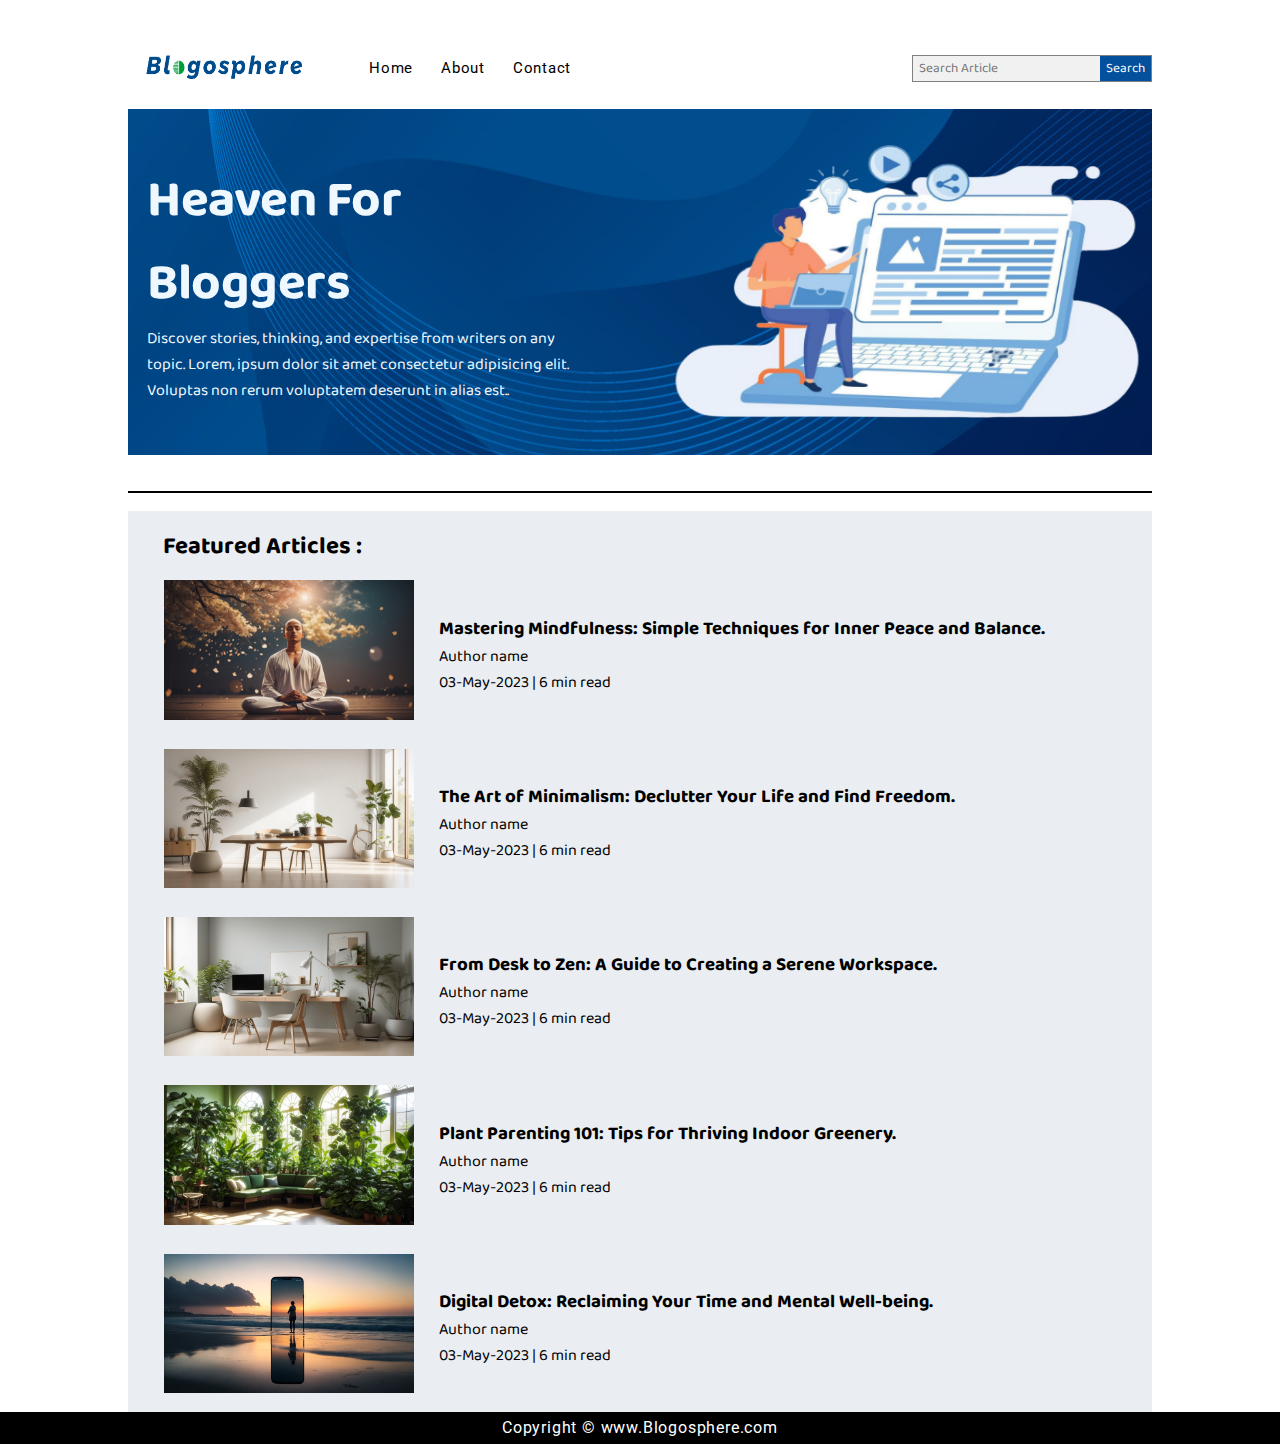
<file: index.html>
<!DOCTYPE html>
<html lang="en">

<head>
    <meta charset="UTF-8">
    <meta http-equiv="X-UA-Compatible" content="IE=edge">
    <meta name="viewport" content="width=device-width, initial-scale=1.0">
    <link rel="stylesheet" href="/css/utils.css">
    <link rel="stylesheet" href="/css/style.css">
    <link rel="stylesheet" href="/css/contact.css">
    <link rel="stylesheet" href="/css/phone.css">
    <link rel="icon" href="/images/logo.png" type="image/icon type">
    <title>Blogosphere - Home</title>
</head>

<body>
    <nav class="navigation container d-flex font-baloo">
        <div class="nav-left d-flex"><a href="/"><img src="/images/logo2.png" alt="Blogosphere"></a>
            <ul class="d-flex font-roboto">
                <li><a href="/">Home</a></li>
                <li><a href="javascript:alert('Sorry! This page is Currently Not Available.')">About</a></li>
                <li><a href="/contact.html">Contact</a></li>
            </ul>
        </div>
        <div class="nav-right d-flex">
            <form action="/search.html">
                <input type="search" class="form-input font-baloo" name="query" placeholder="Search Article"><button
                    class="btn font-baloo">Search</button>
            </form>
        </div>
    </nav>

    <div class="content container d-flex">
        <div class="content-left d-flex font-baloo">
            <h1>Heaven For Bloggers</h1>
            <p>Discover stories, thinking, and expertise from writers on any topic. Lorem, ipsum dolor sit amet
                consectetur adipisicing elit. Voluptas non rerum voluptatem deserunt in alias est..</p>
        </div>
        <div class="content-right d-flex">
            <img src="/images/nav-img.png" alt="Blogosphere">
        </div>
    </div>
    <div class="container">
        <hr>
    </div>
    <div class="articles container font-baloo">
        <h2>Featured Articles : </h2>
        <div class="article d-flex">
            <div class="article-img"><img src="/images/article.jpg" alt="articles"></div>
            <div class="article-content">
                <a href="/BlogPost.html">
                    <h3>Mastering Mindfulness: Simple Techniques for Inner Peace and Balance.</h3>
                </a>
                <div><span>Author name</span></div>
                <span>03-May-2023 | 6 min read</span>
            </div>
        </div>
        <div class="article d-flex">
            <div class="article-img"><img src="/images/3.png" alt="articles"></div>
            <div class="article-content">
                <a href="/BlogPost.html">
                    <h3>The Art of Minimalism: Declutter Your Life and Find Freedom.</h3>
                </a>
                <div><span>Author name</span></div>
                <span>03-May-2023 | 6 min read</span>
            </div>
        </div>
        <div class="article d-flex">
            <div class="article-img"><img src="/images/2.png" alt="articles"></div>
            <div class="article-content">
                <a href="/BlogPost.html">
                    <h3>From Desk to Zen: A Guide to Creating a Serene Workspace.</h3>
                </a>
                <div><span>Author name</span></div>
                <span>03-May-2023 | 6 min read</span>
            </div>
        </div>
        <div class="article d-flex">
            <div class="article-img"><img src="/images/1.png" alt="articles"></div>
            <div class="article-content">
                <a href="/BlogPost.html">
                    <h3>Plant Parenting 101: Tips for Thriving Indoor Greenery.</h3>
                </a>
                <div><span>Author name</span></div>
                <span>03-May-2023 | 6 min read</span>
            </div>
        </div>
        <div class="article d-flex">
            <div class="article-img"><img src="/images/4.jpg" alt="articles"></div>
            <div class="article-content">
                <a href="/BlogPost.html">
                    <h3>Digital Detox: Reclaiming Your Time and Mental Well-being.</h3>
                </a>
                <div><span>Author name</span></div>
                <span>03-May-2023 | 6 min read</span>
            </div>
        </div>

    </div>
    <div class="footer m-auto d-flex font-roboto">
        Copyright &copy www.Blogosphere.com
    </div>
</body>

</html>
</file>
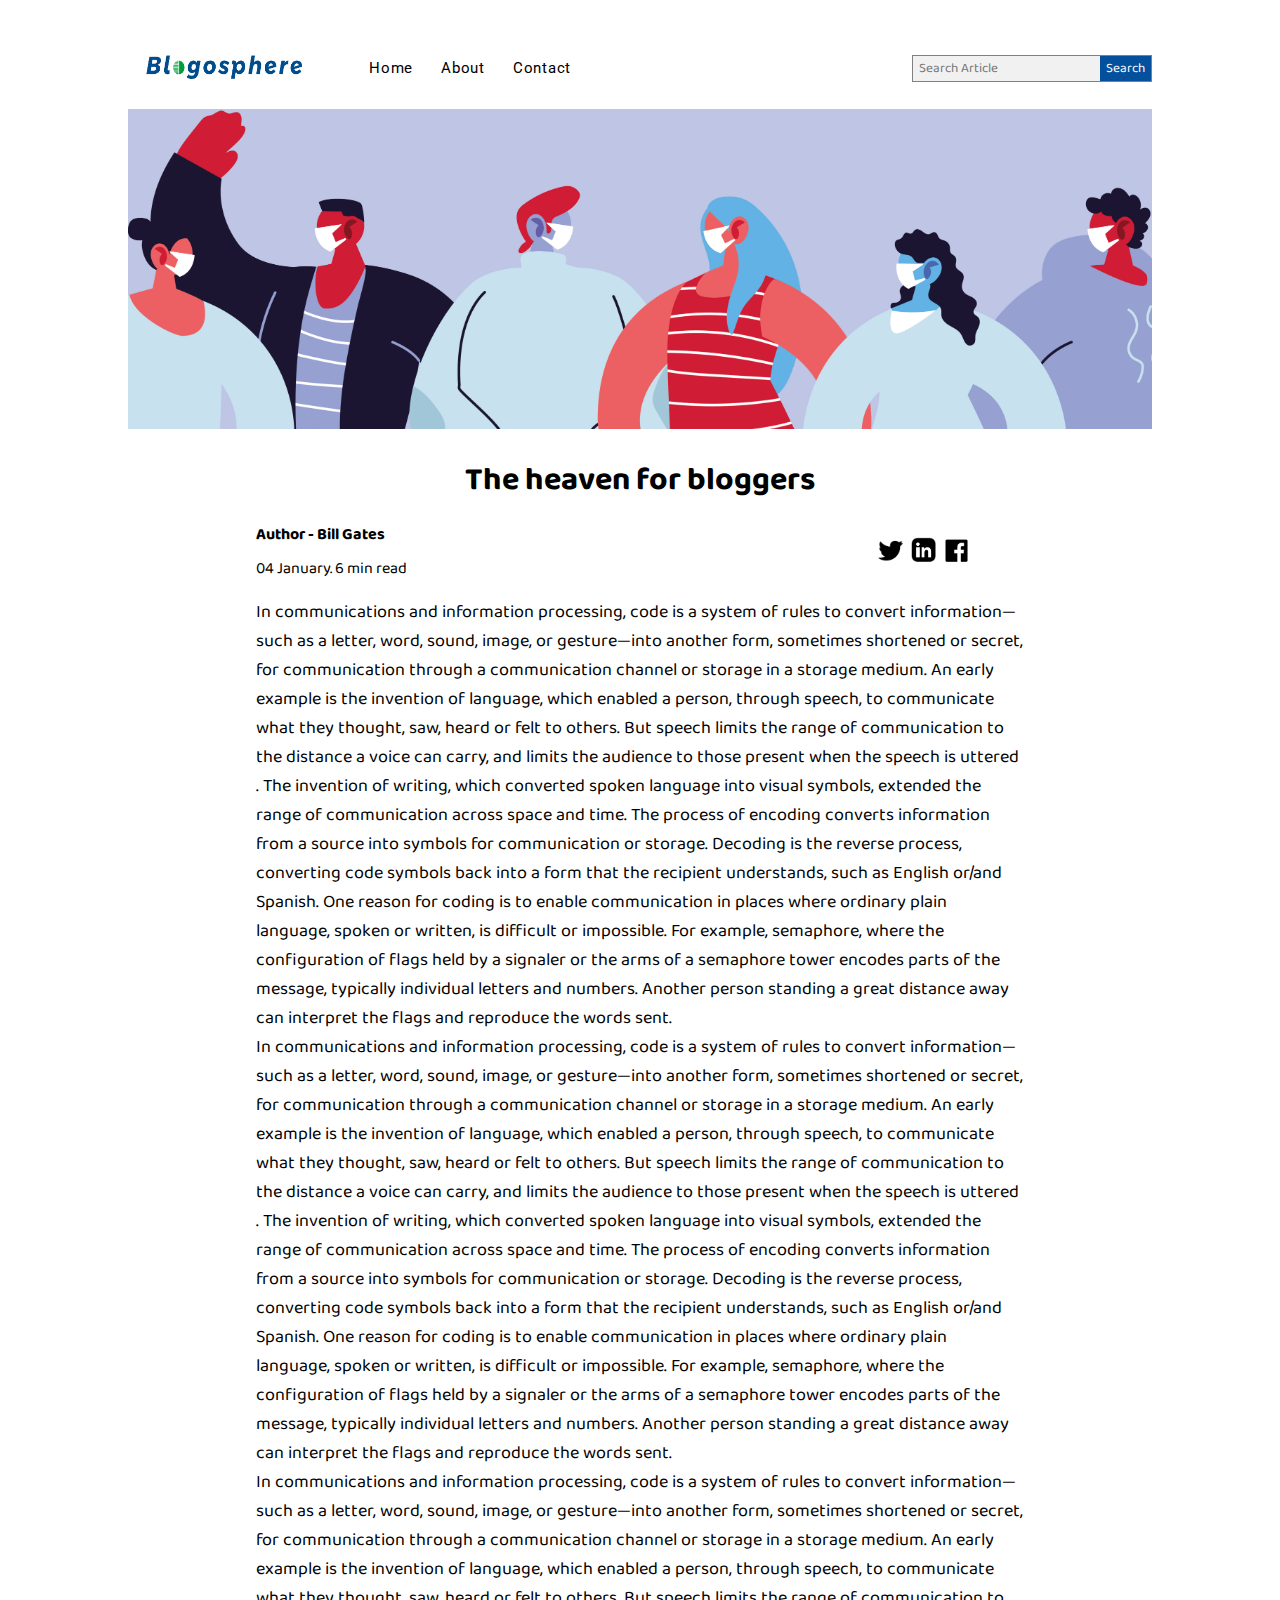
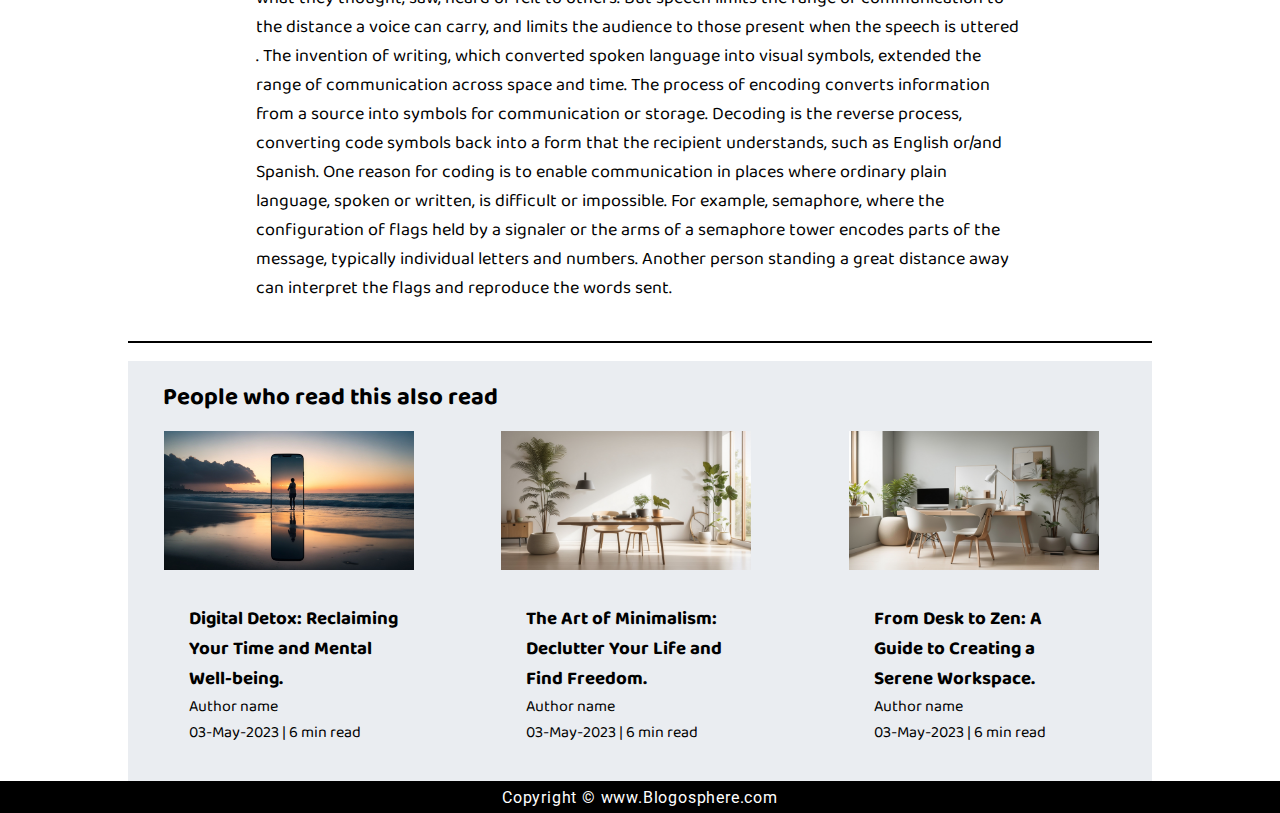
<file: BlogPost.html>
<!DOCTYPE html>
<html lang="en">

<head>
    <meta charset="UTF-8">
    <meta http-equiv="X-UA-Compatible" content="IE=edge">
    <meta name="viewport" content="width=device-width, initial-scale=1.0">
    <link rel="stylesheet" href="/css/utils.css">
    <link rel="stylesheet" href="/css/style.css">
    <link rel="stylesheet" href="/css/BlogPost.css">
    <link rel="stylesheet" href="/css/phone.css">
    <link rel="icon" href="/images/logo.png" type="image/icon type">
    <title>Blogosphere - Blogs</title>
</head>

<body>
    <nav class="navigation container d-flex font-baloo">
        <div class="nav-left d-flex"><a href="/"><img src="/images/logo2.png" alt="Blogosphere"></a>
            <ul class="d-flex font-roboto">
                <li><a href="/">Home</a></li>
                <li><a href="javascript:alert('Sorry! This page is Currently Not Available.')">About</a></li>
                <li><a href="/contact.html">Contact</a></li>
            </ul>
        </div>
        <div class="nav-right d-flex">
            <form action="/search.html">
                <input type="search" class="form-input font-baloo" name="query" placeholder="Search Article"><button
                    class="btn font-baloo">Search</button>
            </form>
        </div>
    </nav>
    <div class="post-img container">
        <img src="images/img-2.png" alt="Articles">
    </div>
    <div class="blog-post-content container-2">
        <h1 class="font-baloo">The heaven for bloggers</h1>
        <div class="blogpost-meta">
            <div class="author-info">
                <div>
                    <b class="font-baloo">
                        Author - Bill Gates
                    </b>
                </div>
                <div class="font-baloo">04 January. 6 min read</div>
            </div>
            <div class="social">
                <img src="images/twitter.png" alt="twitter" class="icon">
                <img src="images/linkedin.png" alt="LinkedIn" class="icon">
                <img src="images/facebook.png" alt="Facebook" class="icon">

            </div>
        </div>
        <p class="font-baloo">In communications and information processing, code is a system of rules to convert
            information—such as a letter, word, sound, image, or gesture—into another form, sometimes shortened or
            secret, for communication through a communication channel or storage in a storage medium. An early example
            is the invention of language, which enabled a person, through speech, to communicate what they thought, saw,
            heard or felt to others. But speech limits the range of communication to the distance a voice can carry, and
            limits the audience to those present when the speech is uttered . The invention of writing, which converted
            spoken language into visual symbols, extended the range of communication across space and time.

            The process of encoding converts information from a source into symbols for communication or storage.
            Decoding is the reverse process, converting code symbols back into a form that the recipient understands,
            such as English or/and Spanish.

            One reason for coding is to enable communication in places where ordinary plain language, spoken or written,
            is difficult or impossible. For example, semaphore, where the configuration of flags held by a signaler or
            the arms of a semaphore tower encodes parts of the message, typically individual letters and numbers.
            Another person standing a great distance away can interpret the flags and reproduce the words sent.
        <p class="font-baloo">In communications and information processing, code is a system of rules to convert
            information—such as a letter, word, sound, image, or gesture—into another form, sometimes shortened or
            secret, for communication through a communication channel or storage in a storage medium. An early example
            is the invention of language, which enabled a person, through speech, to communicate what they thought, saw,
            heard or felt to others. But speech limits the range of communication to the distance a voice can carry, and
            limits the audience to those present when the speech is uttered . The invention of writing, which converted
            spoken language into visual symbols, extended the range of communication across space and time.

            The process of encoding converts information from a source into symbols for communication or storage.
            Decoding is the reverse process, converting code symbols back into a form that the recipient understands,
            such as English or/and Spanish.

            One reason for coding is to enable communication in places where ordinary plain language, spoken or written,
            is difficult or impossible. For example, semaphore, where the configuration of flags held by a signaler or
            the arms of a semaphore tower encodes parts of the message, typically individual letters and numbers.
            Another person standing a great distance away can interpret the flags and reproduce the words sent.</p>
        <p class="font-baloo">In communications and information processing, code is a system of rules to convert
            information—such as a letter, word, sound, image, or gesture—into another form, sometimes shortened or
            secret, for communication through a communication channel or storage in a storage medium. An early example
            is the invention of language, which enabled a person, through speech, to communicate what they thought, saw,
            heard or felt to others. But speech limits the range of communication to the distance a voice can carry, and
            limits the audience to those present when the speech is uttered . The invention of writing, which converted
            spoken language into visual symbols, extended the range of communication across space and time.

            The process of encoding converts information from a source into symbols for communication or storage.
            Decoding is the reverse process, converting code symbols back into a form that the recipient understands,
            such as English or/and Spanish.

            One reason for coding is to enable communication in places where ordinary plain language, spoken or written,
            is difficult or impossible. For example, semaphore, where the configuration of flags held by a signaler or
            the arms of a semaphore tower encodes parts of the message, typically individual letters and numbers.
            Another person standing a great distance away can interpret the flags and reproduce the words sent.</p>
    </div>

    <div class="container">
        <hr>
    </div>
    <div class="articles container font-baloo">
        <h2>People who read this also read</h2>
        <div class="row">
            <div class="article more-post">
                <div class="article-img"><img src="/images/4.jpg" alt="articles"></div>
                <div class="article-content">
                    <a href="/BlogPost.html">
                        <h3>Digital Detox: Reclaiming Your Time and Mental Well-being.</h3>
                    </a>
                    <div><span>Author name</span></div>
                    <span>03-May-2023 | 6 min read</span>
                </div>
            </div>
            <div class="article more-post">
                <div class="article-img"><img src="/images/3.png" alt="articles"></div>
                <div class="article-content">
                    <a href="/BlogPost.html">
                        <h3>The Art of Minimalism: Declutter Your Life and Find Freedom.</h3>
                    </a>
                    <div><span>Author name</span></div>
                    <span>03-May-2023 | 6 min read</span>
                </div>
            </div>
            <div class="article more-post">
                <div class="article-img"><img src="/images/2.png" alt="articles"></div>
                <div class="article-content">
                    <a href="/BlogPost.html">
                        <h3>From Desk to Zen: A Guide to Creating a Serene Workspace.</h3>
                    </a>
                    <div><span>Author name</span></div>
                    <span>03-May-2023 | 6 min read</span>
                </div>
            </div>

        </div>
    </div>
    <div class="footer m-auto d-flex font-roboto">
        Copyright &copy www.Blogosphere.com
    </div>
</body>

</html>
</file>
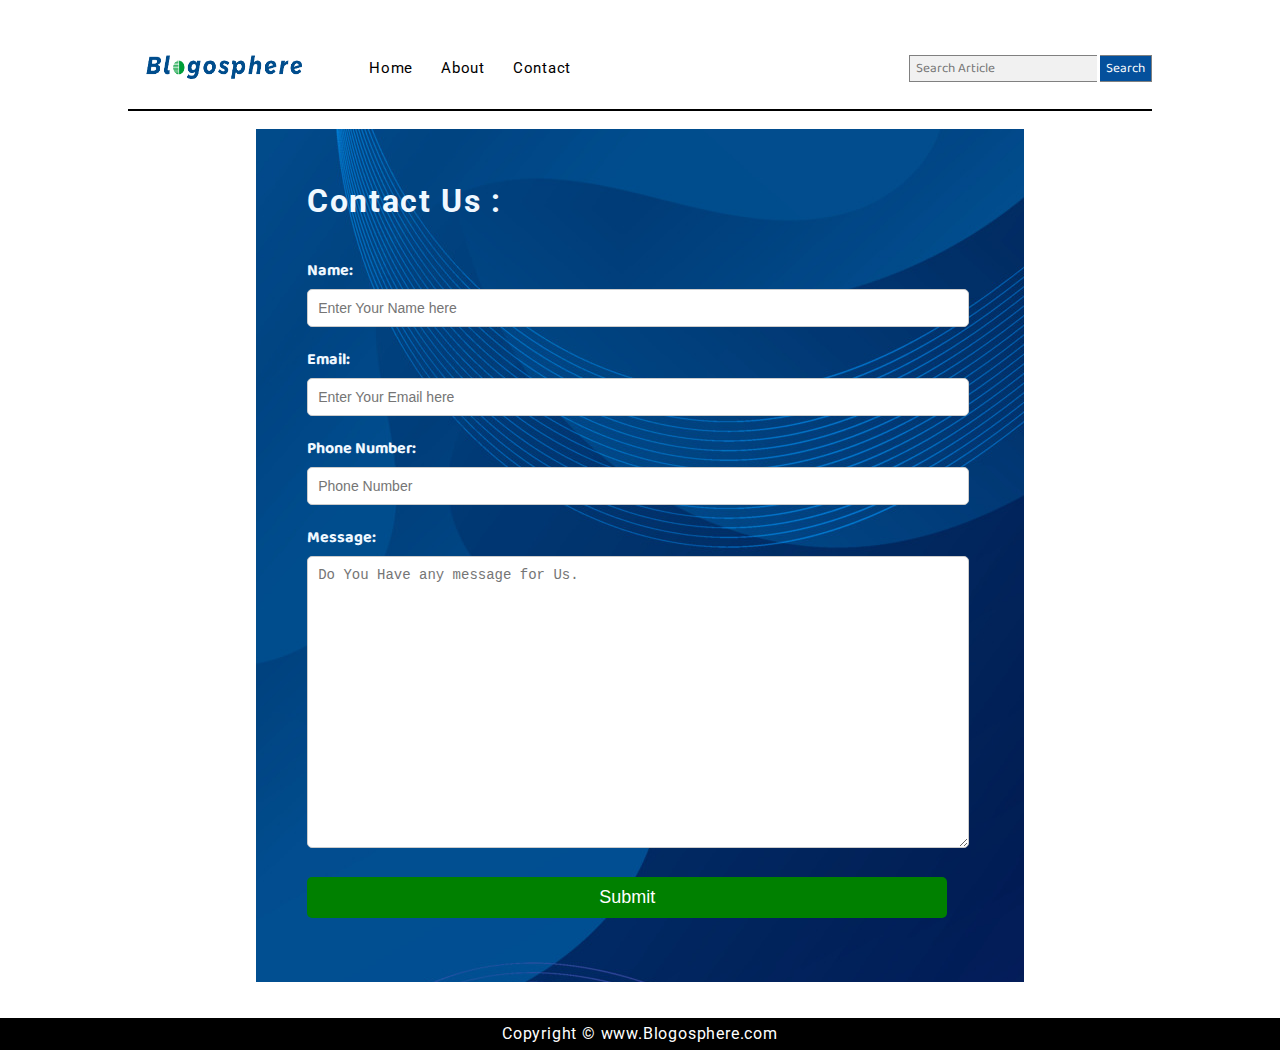
<file: contact.html>
<!DOCTYPE html>
<html lang="en">

<head>
    <meta charset="UTF-8">
    <meta http-equiv="X-UA-Compatible" content="IE=edge">
    <meta name="viewport" content="width=device-width, initial-scale=1.0">
    <link rel="stylesheet" href="/css/utils.css">
    <link rel="stylesheet" href="/css/style.css">
    <link rel="stylesheet" href="/css/contact.css">
    <link rel="stylesheet" href="/css/phone.css">
    <link rel="icon" href="/images/logo.png" type="image/icon type">
    <title>Blogosphere - Contact Us</title>
</head>

<body>
    <nav class="navigation container d-flex font-baloo">
        <div class="nav-left d-flex"><a href="/"><img src="/images/logo2.png" alt="Blogosphere"></a>
            <ul class="d-flex font-roboto">
                <li><a href="/">Home</a></li>
                <li><a href="javascript:alert('Sorry! This page is Currently Not Available.')">About</a></li>
                <li><a href="/contact.html">Contact</a></li>
            </ul>
        </div>
        <div class="nav-right d-flex">
            <form action="/search.html">
                <input type="search" class="form-input font-baloo" name="query" placeholder="Search Article">
                <button class="btn font-baloo">Search</button>
            </form>
        </div>
    </nav>
    <div class="container">
        <hr>
    </div>
    <div class="container-2 contact-content">
        <h1 class="font-roboto">Contact Us : </h1>
        <div class="contact-form font-baloo">
            <form action="#" method="post">
                <div class="form-group">
                    <label for="name">Name:</label>
                    <input type="text" placeholder="Enter Your Name here" id="name" name="name" required>
                </div>
                <div class="form-group">
                    <label for="email">Email:</label>
                    <input type="email" placeholder="Enter Your Email here" id="email" name="email" required>
                </div>
                <div class="form-group">
                    <label for="Phone">Phone Number:</label>
                    <input type="tel" placeholder="Phone Number" id="Phone" name="Phone" required>
                </div>
                <div class="form-group">
                    <label for="message">Message:</label>
                    <textarea id="message" placeholder="Do You Have any message for Us." name="message" required></textarea>
                </div>
                <div class="form-group">
                    <button type="submit">Submit</button>
                </div>
            </form>
        </div>
    </div>
    <div class="footer m-auto d-flex font-roboto">
        Copyright &copy www.Blogosphere.com
    </div>
</file>
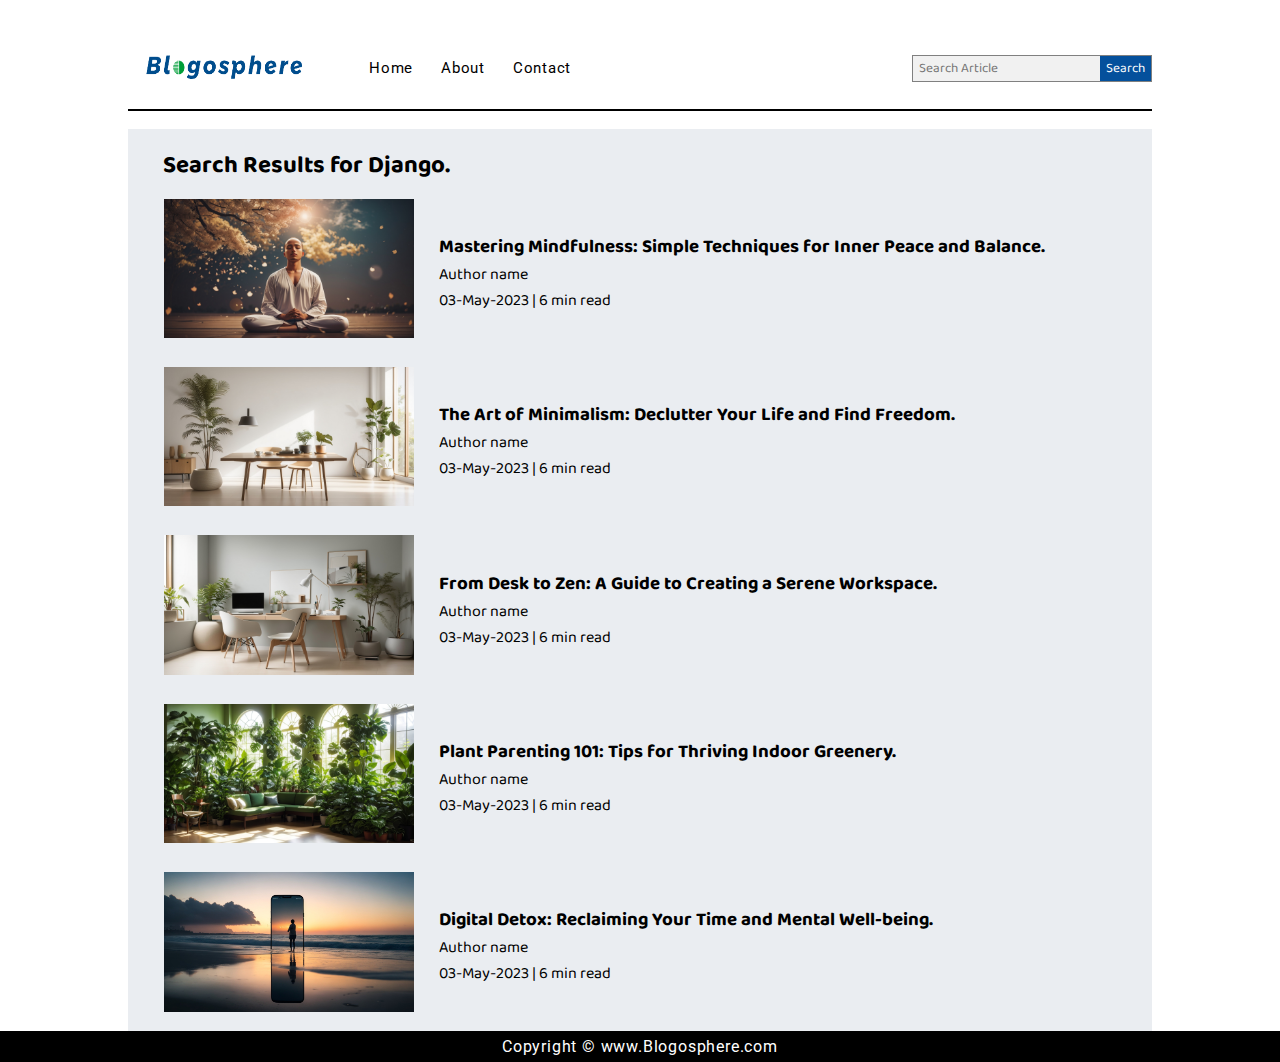
<file: search.html>
<!DOCTYPE html>
<html lang="en">

<head>
    <meta charset="UTF-8">
    <meta http-equiv="X-UA-Compatible" content="IE=edge">
    <meta name="viewport" content="width=device-width, initial-scale=1.0">
    <link rel="stylesheet" href="/css/utils.css">
    <link rel="stylesheet" href="/css/style.css">
    <link rel="stylesheet" href="/css/phone.css">
    <link rel="icon" href="/images/logo.png" type="image/icon type">
    <title>Blogosphere - Search Results</title>
</head>

<body>
    <nav class="navigation container d-flex font-baloo">
        <div class="nav-left d-flex"><a href="/"><img src="/images/logo2.png" alt="Blogosphere"></a>
            <ul class="d-flex font-roboto">
                <li><a href="/">Home</a></li>
                <li><a href="javascript:alert('Sorry! This page is Currently Not Available.')">About</a></li>
                <li><a href="/contact.html">Contact</a></li>
            </ul>
        </div>
        <div class="nav-right d-flex">
            <form action="/search.html">
                <input type="search" class="form-input font-baloo" name="query" placeholder="Search Article"><button
                    class="btn font-baloo">Search</button>
            </form>
        </div>
    </nav>
    <div class="container">
        <hr>
    </div>
    <div class="articles container font-baloo">
        <h2>Search Results for Django.</h2>
        <div class="article d-flex">
            <div class="article-img"><img src="/images/article.jpg" alt="articles"></div>
            <div class="article-content">
                <a href="/BlogPost.html">
                    <h3>Mastering Mindfulness: Simple Techniques for Inner Peace and Balance.</h3>
                </a>
                <div><span>Author name</span></div>
                <span>03-May-2023 | 6 min read</span>
            </div>
        </div>
        <div class="article d-flex">
            <div class="article-img"><img src="/images/3.png" alt="articles"></div>
            <div class="article-content">
                <a href="/BlogPost.html">
                    <h3>The Art of Minimalism: Declutter Your Life and Find Freedom.</h3>
                </a>
                <div><span>Author name</span></div>
                <span>03-May-2023 | 6 min read</span>
            </div>
        </div>
        <div class="article d-flex">
            <div class="article-img"><img src="/images/2.png" alt="articles"></div>
            <div class="article-content">
                <a href="/BlogPost.html">
                    <h3>From Desk to Zen: A Guide to Creating a Serene Workspace.</h3>
                </a>
                <div><span>Author name</span></div>
                <span>03-May-2023 | 6 min read</span>
            </div>
        </div>
        <div class="article d-flex">
            <div class="article-img"><img src="/images/1.png" alt="articles"></div>
            <div class="article-content">
                <a href="/BlogPost.html">
                    <h3>Plant Parenting 101: Tips for Thriving Indoor Greenery.</h3>
                </a>
                <div><span>Author name</span></div>
                <span>03-May-2023 | 6 min read</span>
            </div>
        </div>
        <div class="article d-flex">
            <div class="article-img"><img src="/images/4.jpg" alt="articles"></div>
            <div class="article-content">
                <a href="/BlogPost.html">
                    <h3>Digital Detox: Reclaiming Your Time and Mental Well-being.</h3>
                </a>
                <div><span>Author name</span></div>
                <span>03-May-2023 | 6 min read</span>
            </div>
        </div>

    </div>
    <div class="footer m-auto d-flex font-roboto">
        Copyright &copy www.Blogosphere.com
    </div>
</body>

</html>
</file>
<file: css/utils.css>
@import url('https://fonts.googleapis.com/css2?family=Baloo+Bhai+2&family=Roboto&display=swap');

.font-baloo {
    font-family: 'Baloo Bhai 2', cursive;
}

.font-roboto {
    font-family: 'Roboto', sans-serif;
    letter-spacing: 0.05em;
}

.container {
    max-width: 80vw;
    margin: auto;
}

.container-2 {
    max-width: 60vw;
    margin: auto;
}

.d-flex {
    display: flex;
}

.btn {
    border: 1px solid grey;
    border-left: none;
    background: #04509c;
    color: white;
    cursor: pointer;
    padding: 2px 6px;
}

.btn:hover {
    background: #013976;
    transition: all 0.3s ease-in-out;
}

.form-input {
    border: 1px solid grey;
    background: #f1f1f1;
    border-right: none;
    padding: 2px 6px;
}

.form-input:focus {
    outline: none;
}
</file>
<file: css/style.css>
* {
    margin: 0;
    padding: 0;
}

.navigation {
    justify-content: space-between;
    align-items: center;
    margin-bottom: 2vh;
    margin-top: 5vh;
}

.nav-left {
    margin-left: 1.25vw;
}

.nav-left img {
    padding-top: 7px;
    width: 160px;
    height: 30px;
}

.nav-left ul {
    align-items: center;
    font-size: 15px;
    margin: 0 4vw;
}

.nav-left ul li {
    list-style: none;
    margin: 0 14px;
}

.nav-left ul li a:hover {
    font-weight: bold;
}

.nav-left ul li a {
    text-decoration: none;
    color: black;
}

.content {
    height: 100%;
    background-image: url("/images/nav_bg.jpg");
    padding: 2vw 0;
    margin-bottom: 4vh;
    color: aliceblue;
}

.content-left {
    flex-direction: column;
    justify-content: center;
    padding: 0 1.5vw;
}

.content-left h1 {
    font-size: 4vw;
    letter-spacing: -0.01em;
}

.content-right {
    align-items: center;
    justify-content: center;
    margin-left: 4vw;
}

.content-right img {
    height: 23vw;
    width: 38vw;
}

.container hr {
    border: 1px solid black;
    margin-bottom: 2vh;
}

.articles {
    background-color: rgb(234, 237, 241);
    padding-top: 1vw;
}

.article {
    padding: 10px 36px;
}

.articles h2 {
    padding: 4px 35px;
}

.article-img {
    width: 250px;
}

.article-img img {
    max-width: 100%;
    max-height: 100%;
}

.article-content {
    align-self: center;
    padding: 25px;
}

.article-content a {
    text-decoration: none;
    color: black;
}

.footer {
    align-items: center;
    justify-content: center;
    background-color: black;
    color: white;
    padding: 0.5vw;
}
</file>
<file: css/contact.css>
.contact-content {
    background-image: url("/images/nav_bg.jpg");
    padding: 2vw 0;
    margin-bottom: 4vh;
    color: aliceblue;
}

.contact-content h1{
    margin-top: 3vh;
    margin-left: 4vw;
}
.contact-form {
    max-width: 50vw;
    margin: 3vw 4vw
  }

  .form-group {
    margin-bottom: 20px;
  }

  .form-group label {
    display: block;
    font-weight: bold;
    margin-bottom: 5px;
  }

  .form-group input,
  .form-group textarea {
    width: 100%;
    padding: 10px;
    font-size: 14px;
    border-radius: 5px;
    border: 1px solid #ccc;
  }

  .form-group textarea {
    resize: vertical;
    height: 30vh;
  }

  .form-group button {
    width: 100%;
    background-color: green;
    color: #fff;
    padding: 10px 20px;
    border: none;
    border-radius: 5px;
    font-size: 18px;
    cursor: pointer;
  }

  .form-group button:hover {
    background-color: rgb(1, 87, 1);
    box-shadow: 1px 1px white;
  }
</file>
<file: css/phone.css>
@media screen and (max-width : 900px) {
    .navigation {
        flex-direction: column;
        margin-bottom: 23px;
    }

    .nav-left {
        flex-direction: column;
        text-align: center;
        margin-bottom: 4vh;
    }

    .nav-left ul {
        margin: 1.8vw 4vw;
    }

    .nav-left img {
        width: 238px;
        height: 43px;
    }

    .content-left p {
        text-align: center;
    }

    .content-right {
        display: none;
    }

    .content-left h1 {
        font-size: 24px;
        letter-spacing: -0.01em;
        text-align: center;
        margin: 2vw 1vw;
    }

    .articles h2 {
        text-align: center;
        margin-bottom: 2vw;
        font-size: 28px;
    }

    .article {
        flex-direction: column;
        align-items: center;
    }

    .contact-content {
        max-width: 80vw;
    }

    .contact-content h1 {
        font-size: 25px;
        margin-bottom: 5vh;
    }

    .form-group input,
    .form-group textarea,
    .form-group button {
        width: 60vw;
    }

    .row{
        flex-direction: column;
    }
    .blog-post-content{
        max-width: 80vw;
    }
     .social{
        padding: 0;
    }
    .icon{
        width: 18px;
    }
}
</file>
<file: css/BlogPost.css>
.post-img{
    height: 25vw;
    overflow: hidden;
}
.post-img img{
    width: 100%;
}
.blog-post-content{
    margin-bottom: 3vw;
    margin-top: 2vw;
}
.blog-post-content h1{
    text-align: center;
}
.blog-post-content p{
    font-size: 18px; 
}
.more-post{
    flex-direction: column; 
    align-items: center;
}
.blogpost-meta{ 
    display: flex;
    justify-content: space-between;
}

.author-info{
    margin: 12px 0;
}
.author-info div{
    padding: 4px 0px;
}
.social{
    padding-right: 53px;
    align-self: center;
    cursor: pointer;
}
.row{
    display: flex;
}
.icon{
    width: 25px;
    padding: 2px;
}
</file>
